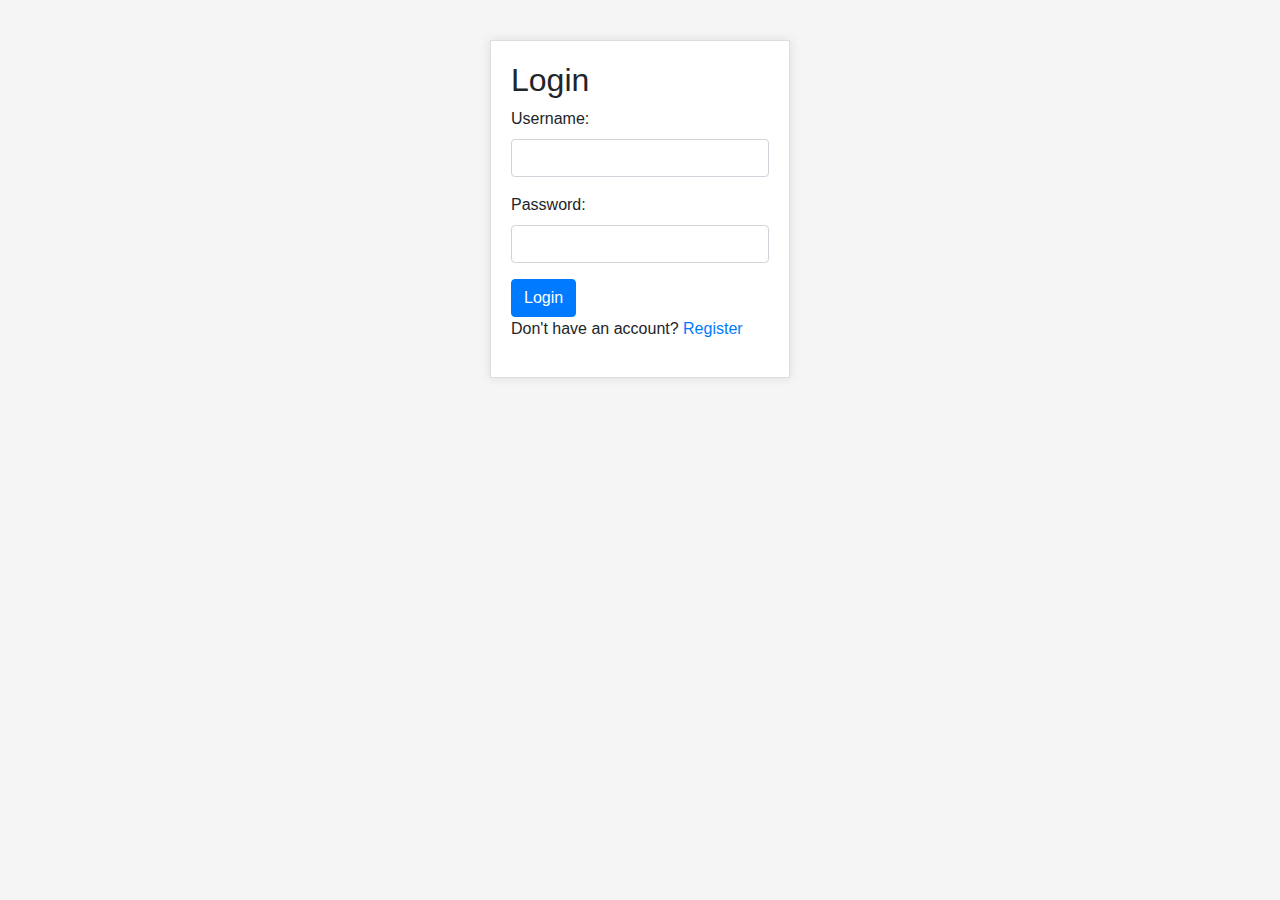
<file: digitaldreamers/loginPage.html>
<!DOCTYPE html>
<html lang="en">
<head>
  <meta charset="UTF-8">
  <meta name="viewport" content="width=device-width, initial-scale=1.0">
  <title>Login Page</title>
  <link rel="stylesheet" href="https://maxcdn.bootstrapcdn.com/bootstrap/4.0.0/css/bootstrap.min.css">
  <style>
    body {
      background-color: #f5f5f5;
    }
   .container {
      max-width: 300px;
      margin: 40px auto;
      padding: 20px;
      background-color: #fff;
      border: 1px solid #ddd;
      box-shadow: 0 0 10px rgba(0, 0, 0, 0.1);
    }
  </style>
</head>
<body>
  <div class="container">
    <h2>Login</h2>
    <form id="login-form">
      <div class="form-group">
        <label for="username">Username:</label>
        <input type="text" id="username" class="form-control" required>
      </div>
      <div class="form-group">
        <label for="password">Password:</label>
        <input type="password" id="password" class="form-control" required>
      </div>
      <button type="submit" class="btn btn-primary">Login</button>
    </form>
    <p>Don't have an account? <a href="../../login/register.html">Register</a></p>
  </div>

  <script src="https://code.jquery.com/jquery-3.2.1.min.js"></script>
  <script src="https://maxcdn.bootstrapcdn.com/bootstrap/4.0.0/js/bootstrap.min.js"></script>
  <script>
    $(document).ready(function() {
      $('#login-form').submit(function(event) {
        event.preventDefault();
        var username = $('#username').val();
        var password = $('#password').val();
        // TO DO: Validate username and password with the database
        // For now, just alert the username and password
        alert('Username: ' + username + ', Password: ' + password);
      });
    });
  </script>
</body>
</html>
</file>
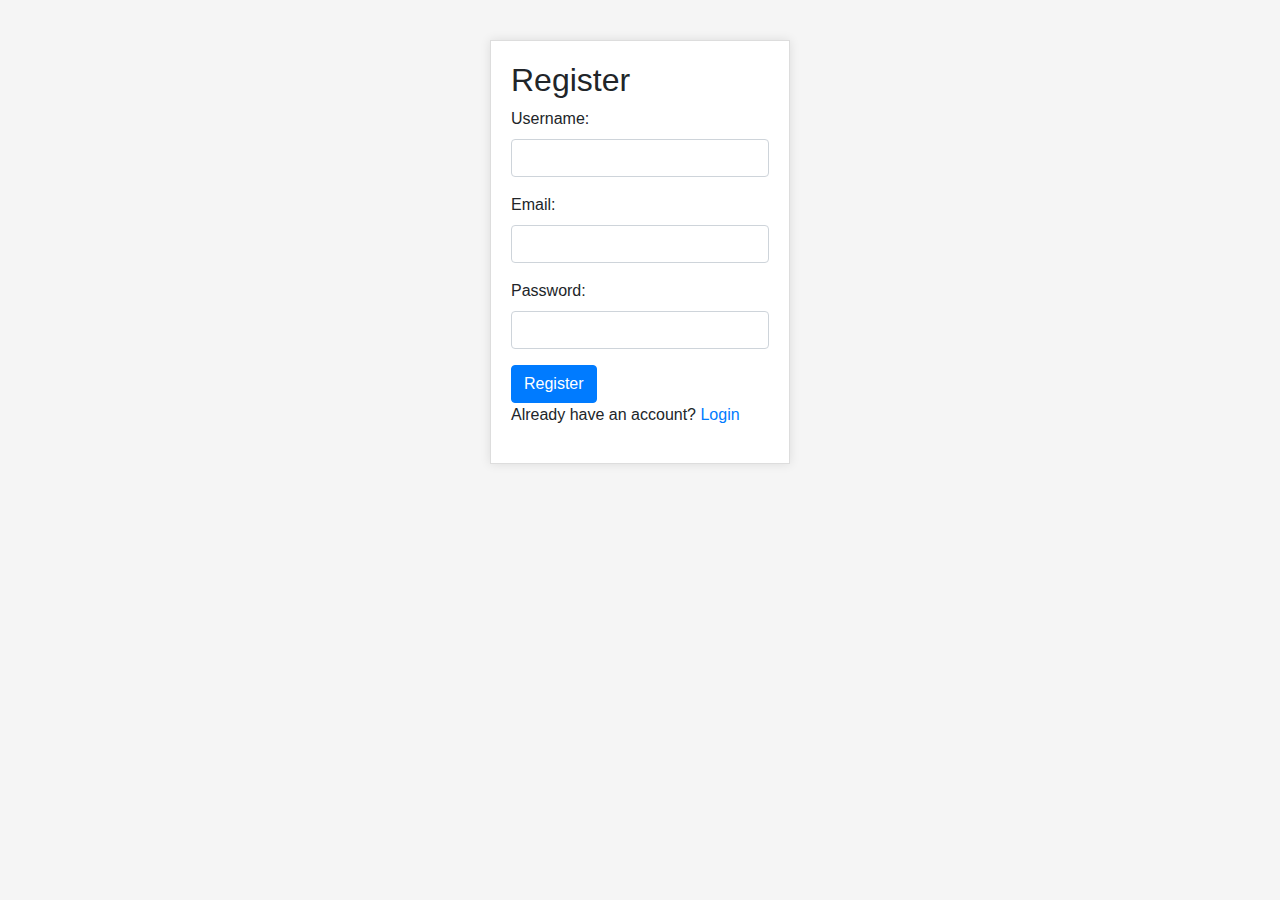
<file: digitaldreamers/register.html>
<!DOCTYPE html>
<html lang="en">
<head>
  <meta charset="UTF-8">
  <meta name="viewport" content="width=device-width, initial-scale=1.0">
  <title>Register Page</title>
  <link rel="stylesheet" href="https://maxcdn.bootstrapcdn.com/bootstrap/4.0.0/css/bootstrap.min.css">
  <style>
    body {
      background-color: #f5f5f5;
    }
   .container {
      max-width: 300px;
      margin: 40px auto;
      padding: 20px;
      background-color: #fff;
      border: 1px solid #ddd;
      box-shadow: 0 0 10px rgba(0, 0, 0, 0.1);
    }
  </style>
</head>
<body>
  <div class="container">
    <h2>Register</h2>
    <form id="register-form">
      <div class="form-group">
        <label for="username">Username:</label>
        <input type="text" id="username" class="form-control" required>
      </div>
      <div class="form-group">
        <label for="email">Email:</label>
        <input type="email" id="email" class="form-control" required>
      </div>
      <div class="form-group">
        <label for="password">Password:</label>
        <input type="password" id="password" class="form-control" required>
      </div>
      <button type="submit" class="btn btn-primary">Register</button>
    </form>
    <p>Already have an account? <a href="index.html">Login</a></p>
  </div>

  <script src="https://code.jquery
</file>
